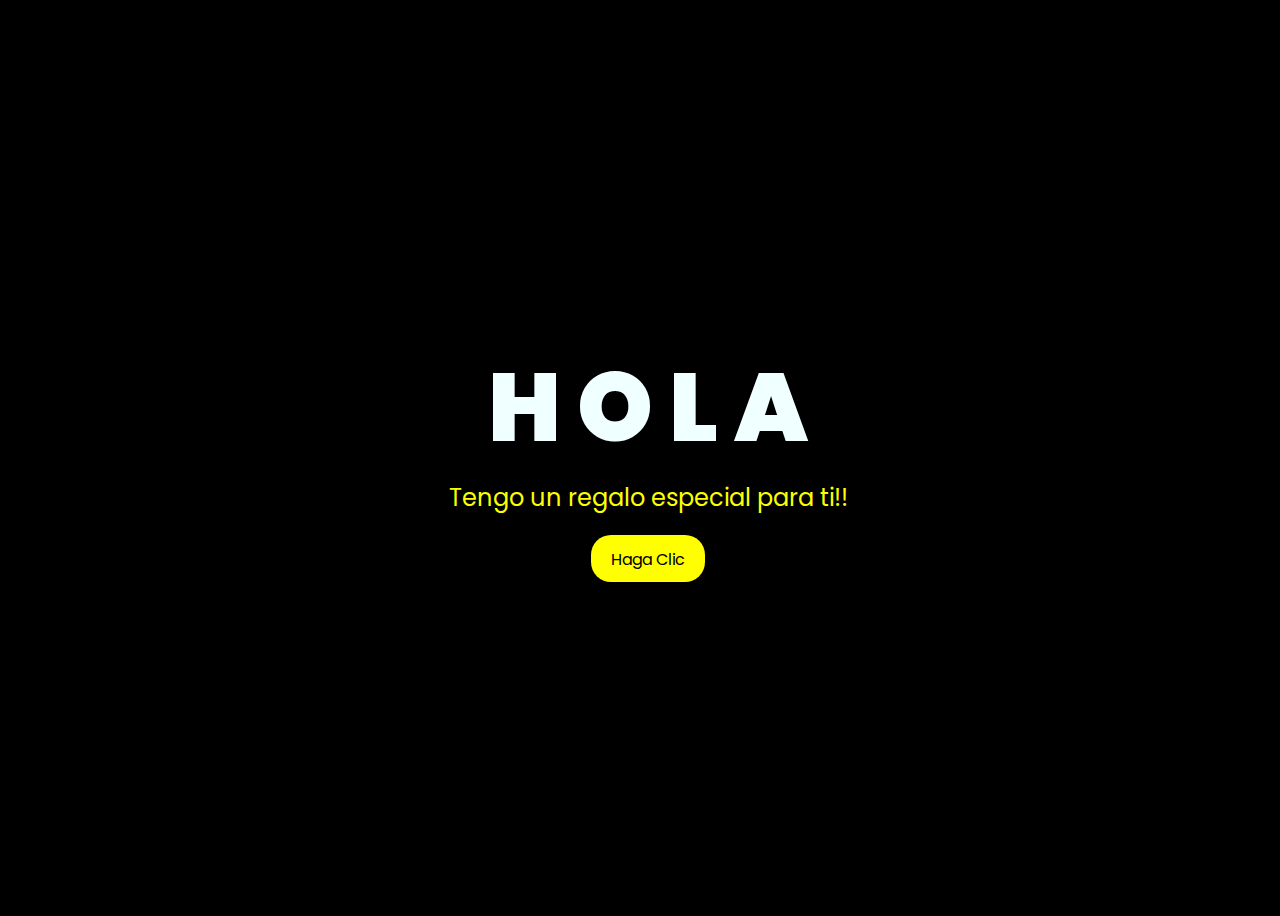
<file: Flores_NilverTI/index.html>
<!DOCTYPE html>
<html lang="en">
<head>
    <meta charset="UTF-8">
    <meta http-equiv="X-UA-Compatible" content="IE=edge">
    <meta name="viewport" content="width=device-width, initial-scale=1.0">
    <link rel="stylesheet" href="css/style.css">
    <link rel="icon" href="img/flowers.png" type="image/x-icon">
    <title>FLORES</title>
</head>
<body>
    <div class="greetings">

        <span>H</span>
        <span>O</span>
        <span>L</span>
        <span>A</span>
    </div>
    <div class="greetings">
        <span></span>
        <span></span>
        <span></span>
        <span></span>
        <span></span>
        <span></span>
    </div>
    <div class="description">
        <span>Tengo un regalo especial para ti!!</span>
    </div>
    <div class="button">
        <button>
            <a href="FLORES.html">Haga Clic</a>
        </button>
        
    </div>
</body>
</html>
</file>
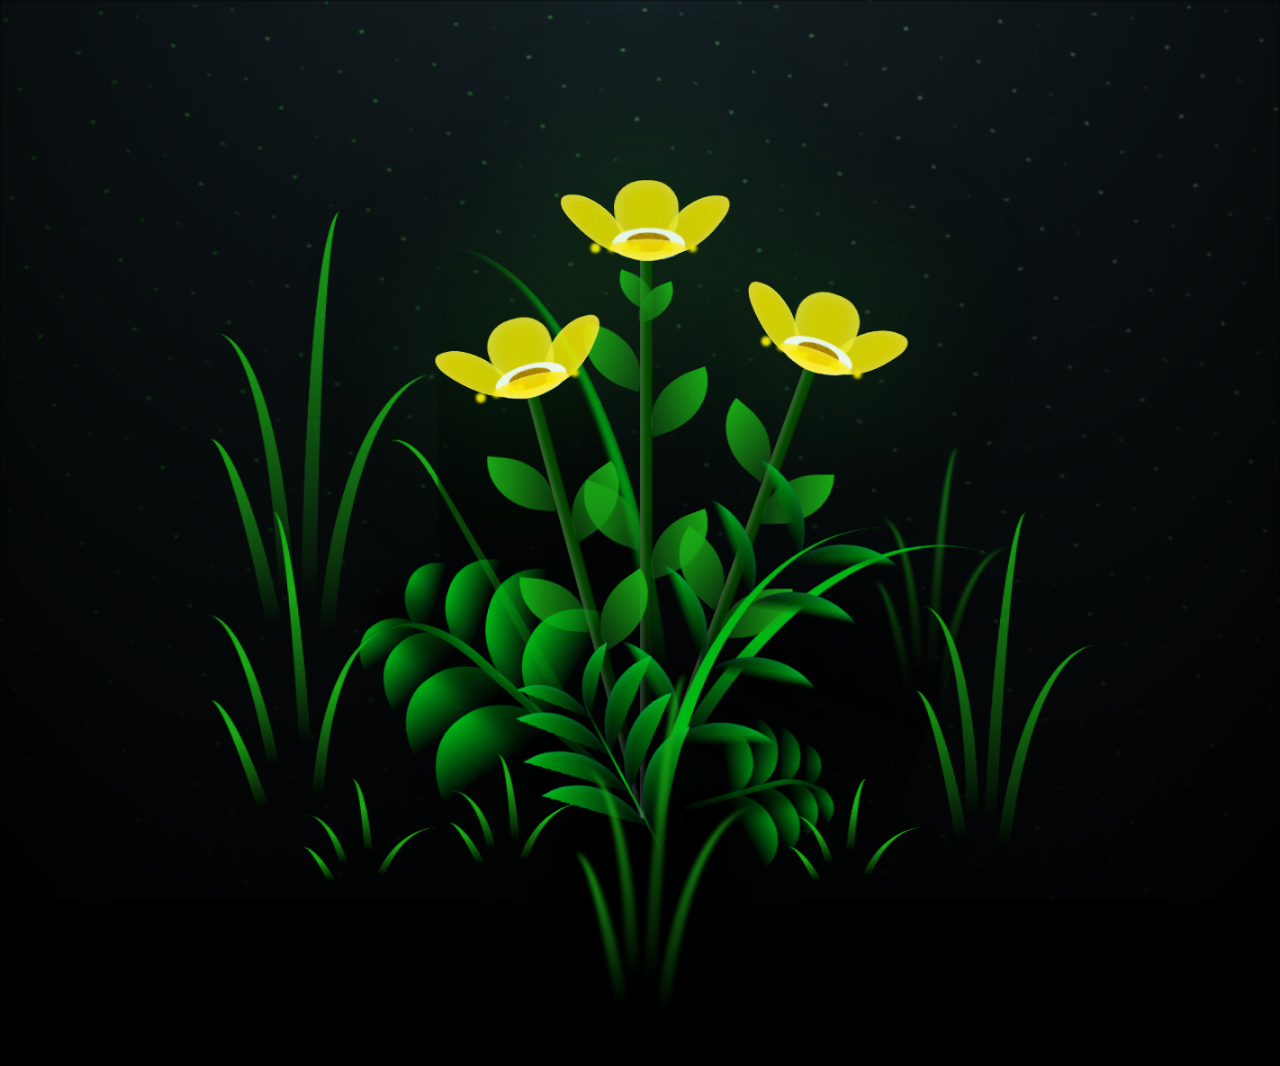
<file: Flores_NilverTI/FLORES.html>
<!DOCTYPE html>
<html lang="en">
<head>
    <meta charset="UTF-8">
    <meta http-equiv="X-UA-Compatible" content="IE=edge">
    <meta name="viewport" content="width=device-width, initial-scale=1.0">
    <link rel="stylesheet" href="css/main.css">
    <link rel="icon" href="img/flowers.png" type="image/x-icon">
    <title>FLORES</title>
</head>

<body class="container">
    <div class="night"></div>
    <div class="flowers">
      <div class="flower flower--1">
        <div class="flower__leafs flower__leafs--1">
          <div class="flower__leaf flower__leaf--1"></div>
          <div class="flower__leaf flower__leaf--2"></div>
          <div class="flower__leaf flower__leaf--3"></div>
          <div class="flower__leaf flower__leaf--4"></div>
          <div class="flower__white-circle"></div>
  
          <div class="flower__light flower__light--1"></div>
          <div class="flower__light flower__light--2"></div>
          <div class="flower__light flower__light--3"></div>
          <div class="flower__light flower__light--4"></div>
          <div class="flower__light flower__light--5"></div>
          <div class="flower__light flower__light--6"></div>
          <div class="flower__light flower__light--7"></div>
          <div class="flower__light flower__light--8"></div>
  
        </div>
        <div class="flower__line">
          <div class="flower__line__leaf flower__line__leaf--1"></div>
          <div class="flower__line__leaf flower__line__leaf--2"></div>
          <div class="flower__line__leaf flower__line__leaf--3"></div>
          <div class="flower__line__leaf flower__line__leaf--4"></div>
          <div class="flower__line__leaf flower__line__leaf--5"></div>
          <div class="flower__line__leaf flower__line__leaf--6"></div>
        </div>
      </div>
  
      <div class="flower flower--2">
        <div class="flower__leafs flower__leafs--2">
          <div class="flower__leaf flower__leaf--1"></div>
          <div class="flower__leaf flower__leaf--2"></div>
          <div class="flower__leaf flower__leaf--3"></div>
          <div class="flower__leaf flower__leaf--4"></div>
          <div class="flower__white-circle"></div>
  
          <div class="flower__light flower__light--1"></div>
          <div class="flower__light flower__light--2"></div>
          <div class="flower__light flower__light--3"></div>
          <div class="flower__light flower__light--4"></div>
          <div class="flower__light flower__light--5"></div>
          <div class="flower__light flower__light--6"></div>
          <div class="flower__light flower__light--7"></div>
          <div class="flower__light flower__light--8"></div>
  
        </div>
        <div class="flower__line">
          <div class="flower__line__leaf flower__line__leaf--1"></div>
          <div class="flower__line__leaf flower__line__leaf--2"></div>
          <div class="flower__line__leaf flower__line__leaf--3"></div>
          <div class="flower__line__leaf flower__line__leaf--4"></div>
        </div>
      </div>
  
      <div class="flower flower--3">
        <div class="flower__leafs flower__leafs--3">
          <div class="flower__leaf flower__leaf--1"></div>
          <div class="flower__leaf flower__leaf--2"></div>
          <div class="flower__leaf flower__leaf--3"></div>
          <div class="flower__leaf flower__leaf--4"></div>
          <div class="flower__white-circle"></div>
  
          <div class="flower__light flower__light--1"></div>
          <div class="flower__light flower__light--2"></div>
          <div class="flower__light flower__light--3"></div>
          <div class="flower__light flower__light--4"></div>
          <div class="flower__light flower__light--5"></div>
          <div class="flower__light flower__light--6"></div>
          <div class="flower__light flower__light--7"></div>
          <div class="flower__light flower__light--8"></div>
  
        </div>
        <div class="flower__line">
          <div class="flower__line__leaf flower__line__leaf--1"></div>
          <div class="flower__line__leaf flower__line__leaf--2"></div>
          <div class="flower__line__leaf flower__line__leaf--3"></div>
          <div class="flower__line__leaf flower__line__leaf--4"></div>
        </div>
      </div>
  
      <div class="grow-ans" style="--d:1.2s">
        <div class="flower__g-long">
          <div class="flower__g-long__top"></div>
          <div class="flower__g-long__bottom"></div>
        </div>
      </div>
  
      <div class="growing-grass">
        <div class="flower__grass flower__grass--1">
          <div class="flower__grass--top"></div>
          <div class="flower__grass--bottom"></div>
          <div class="flower__grass__leaf flower__grass__leaf--1"></div>
          <div class="flower__grass__leaf flower__grass__leaf--2"></div>
          <div class="flower__grass__leaf flower__grass__leaf--3"></div>
          <div class="flower__grass__leaf flower__grass__leaf--4"></div>
          <div class="flower__grass__leaf flower__grass__leaf--5"></div>
          <div class="flower__grass__leaf flower__grass__leaf--6"></div>
          <div class="flower__grass__leaf flower__grass__leaf--7"></div>
          <div class="flower__grass__leaf flower__grass__leaf--8"></div>
          <div class="flower__grass__overlay"></div>
        </div>
      </div>
  
      <div class="growing-grass">
        <div class="flower__grass flower__grass--2">
          <div class="flower__grass--top"></div>
          <div class="flower__grass--bottom"></div>
          <div class="flower__grass__leaf flower__grass__leaf--1"></div>
          <div class="flower__grass__leaf flower__grass__leaf--2"></div>
          <div class="flower__grass__leaf flower__grass__leaf--3"></div>
          <div class="flower__grass__leaf flower__grass__leaf--4"></div>
          <div class="flower__grass__leaf flower__grass__leaf--5"></div>
          <div class="flower__grass__leaf flower__grass__leaf--6"></div>
          <div class="flower__grass__leaf flower__grass__leaf--7"></div>
          <div class="flower__grass__leaf flower__grass__leaf--8"></div>
          <div class="flower__grass__overlay"></div>
        </div>
      </div>
  
      <div class="grow-ans" style="--d:2.4s">
        <div class="flower__g-right flower__g-right--1">
          <div class="leaf"></div>
        </div>
      </div>
  
      <div class="grow-ans" style="--d:2.8s">
        <div class="flower__g-right flower__g-right--2">
          <div class="leaf"></div>
        </div>
      </div>
  
      <div class="grow-ans" style="--d:2.8s">
        <div class="flower__g-front">
          <div class="flower__g-front__leaf-wrapper flower__g-front__leaf-wrapper--1">
            <div class="flower__g-front__leaf"></div>
          </div>
          <div class="flower__g-front__leaf-wrapper flower__g-front__leaf-wrapper--2">
            <div class="flower__g-front__leaf"></div>
          </div>
          <div class="flower__g-front__leaf-wrapper flower__g-front__leaf-wrapper--3">
            <div class="flower__g-front__leaf"></div>
          </div>
          <div class="flower__g-front__leaf-wrapper flower__g-front__leaf-wrapper--4">
            <div class="flower__g-front__leaf"></div>
          </div>
          <div class="flower__g-front__leaf-wrapper flower__g-front__leaf-wrapper--5">
            <div class="flower__g-front__leaf"></div>
          </div>
          <div class="flower__g-front__leaf-wrapper flower__g-front__leaf-wrapper--6">
            <div class="flower__g-front__leaf"></div>
          </div>
          <div class="flower__g-front__leaf-wrapper flower__g-front__leaf-wrapper--7">
            <div class="flower__g-front__leaf"></div>
          </div>
          <div class="flower__g-front__leaf-wrapper flower__g-front__leaf-wrapper--8">
            <div class="flower__g-front__leaf"></div>
          </div>
          <div class="flower__g-front__line"></div>
        </div>
      </div>
  
      <div class="grow-ans" style="--d:3.2s">
        <div class="flower__g-fr">
          <div class="leaf"></div>
          <div class="flower__g-fr__leaf flower__g-fr__leaf--1"></div>
          <div class="flower__g-fr__leaf flower__g-fr__leaf--2"></div>
          <div class="flower__g-fr__leaf flower__g-fr__leaf--3"></div>
          <div class="flower__g-fr__leaf flower__g-fr__leaf--4"></div>
          <div class="flower__g-fr__leaf flower__g-fr__leaf--5"></div>
          <div class="flower__g-fr__leaf flower__g-fr__leaf--6"></div>
          <div class="flower__g-fr__leaf flower__g-fr__leaf--7"></div>
          <div class="flower__g-fr__leaf flower__g-fr__leaf--8"></div>
        </div>
      </div>
  
      <div class="long-g long-g--0">
        <div class="grow-ans" style="--d:3s">
          <div class="leaf leaf--0"></div>
        </div>
        <div class="grow-ans" style="--d:2.2s">
          <div class="leaf leaf--1"></div>
        </div>
        <div class="grow-ans" style="--d:3.4s">
          <div class="leaf leaf--2"></div>
        </div>
        <div class="grow-ans" style="--d:3.6s">
          <div class="leaf leaf--3"></div>
        </div>
      </div>
  
      <div class="long-g long-g--1">
        <div class="grow-ans" style="--d:3.6s">
          <div class="leaf leaf--0"></div>
        </div>
        <div class="grow-ans" style="--d:3.8s">
          <div class="leaf leaf--1"></div>
        </div>
        <div class="grow-ans" style="--d:4s">
          <div class="leaf leaf--2"></div>
        </div>
        <div class="grow-ans" style="--d:4.2s">
          <div class="leaf leaf--3"></div>
        </div>
      </div>
  
      <div class="long-g long-g--2">
        <div class="grow-ans" style="--d:4s">
          <div class="leaf leaf--0"></div>
        </div>
        <div class="grow-ans" style="--d:4.2s">
          <div class="leaf leaf--1"></div>
        </div>
        <div class="grow-ans" style="--d:4.4s">
          <div class="leaf leaf--2"></div>
        </div>
        <div class="grow-ans" style="--d:4.6s">
          <div class="leaf leaf--3"></div>
        </div>
      </div>
  
      <div class="long-g long-g--3">
        <div class="grow-ans" style="--d:4s">
          <div class="leaf leaf--0"></div>
        </div>
        <div class="grow-ans" style="--d:4.2s">
          <div class="leaf leaf--1"></div>
        </div>
        <div class="grow-ans" style="--d:3s">
          <div class="leaf leaf--2"></div>
        </div>
        <div class="grow-ans" style="--d:3.6s">
          <div class="leaf leaf--3"></div>
        </div>
      </div>
  
      <div class="long-g long-g--4">
        <div class="grow-ans" style="--d:4s">
          <div class="leaf leaf--0"></div>
        </div>
        <div class="grow-ans" style="--d:4.2s">
          <div class="leaf leaf--1"></div>
        </div>
        <div class="grow-ans" style="--d:3s">
          <div class="leaf leaf--2"></div>
        </div>
        <div class="grow-ans" style="--d:3.6s">
          <div class="leaf leaf--3"></div>
        </div>
      </div>
  
      <div class="long-g long-g--5">
        <div class="grow-ans" style="--d:4s">
          <div class="leaf leaf--0"></div>
        </div>
        <div class="grow-ans" style="--d:4.2s">
          <div class="leaf leaf--1"></div>
        </div>
        <div class="grow-ans" style="--d:3s">
          <div class="leaf leaf--2"></div>
        </div>
        <div class="grow-ans" style="--d:3.6s">
          <div class="leaf leaf--3"></div>
        </div>
      </div>
  
      <div class="long-g long-g--6">
        <div class="grow-ans" style="--d:4.2s">
          <div class="leaf leaf--0"></div>
        </div>
        <div class="grow-ans" style="--d:4.4s">
          <div class="leaf leaf--1"></div>
        </div>
        <div class="grow-ans" style="--d:4.6s">
          <div class="leaf leaf--2"></div>
        </div>
        <div class="grow-ans" style="--d:4.8s">
          <div class="leaf leaf--3"></div>
        </div>
      </div>
  
      <div class="long-g long-g--7">
        <div class="grow-ans" style="--d:3s">
          <div class="leaf leaf--0"></div>
        </div>
        <div class="grow-ans" style="--d:3.2s">
          <div class="leaf leaf--1"></div>
        </div>
        <div class="grow-ans" style="--d:3.5s">
          <div class="leaf leaf--2"></div>
        </div>
        <div class="grow-ans" style="--d:3.6s">
          <div class="leaf leaf--3"></div>
        </div>
      </div>
    </div>
    <script src="main.js"></script>
  </body>
</html>
</file>
<file: Flores_NilverTI/css/style.css>
@import url('https://fonts.googleapis.com/css2?family=Poppins:ital,wght@0,500;1,900&display=swap');
*{
    font-family: 'Poppins',cursive;
}
body{
    color: azure;
    width: 100%;
    height: 100vh;
    display: flex;
    flex-direction: column;
    align-items: center;
    justify-content: center;
    background-color: black;
}
.greetings{
    font-size: 6rem;
    font-weight: 900;
}
.greetings > span{
    animation: glow 2.5s ease-in-out infinite;
}
@keyframes glow{
    0%, 100%{
        color: #fff;
        text-shadow: 0 0 12px #fbff00, 0 0 50px #fbff00, 0 0 100px #fbff00;
    }
    10%, 90%{
        color: #696565;
        text-shadow: none;
    }
}
.greetings > span:nth-child(2){
    animation-delay: .2s ;
}
.greetings > span:nth-child(3){
    animation-delay: .4s ;
}
.greetings > span:nth-child(4){
    animation-delay: .6s;
}
.greetings > span:nth-child(5){
    animation-delay: .8s;
}

.description{
    font-size: 1.5rem;
    margin-bottom: 20px;
}

.button a{
    text-decoration: none;
    font-size: 1rem;
    color: #111;
}

@media screen and (max-width:574px){
    .greetings{
        display: block;
        font-size: 3rem;
        font-weight: 500;
        text-align: center;
    }
    .description{
        font-size: 1rem;
    }
    
    .button a{
        font-size: .5rem;
    }
}

.description{
    color: #fbff00;
}

/* Estilo para el botón */
.button button {
    background-color: yellow; /* Fondo amarillo */
    border: none; /* Sin bordes */
    padding: 10px 20px; /* Ajusta el relleno según tu preferencia */
    font-size: 18px; /* Tamaño de fuente */
    cursor: pointer;
    position: relative; /* Necesario para el resplandor */
    border-radius: 20px; /* Esquinas redondeadas */
    transition: background-color 0.3s ease-in-out; /* Transición suave para el color de fondo */
  }
  
  /* Estilo para el enlace dentro del botón */
  .button button a {
    text-decoration: none; /* Elimina el subrayado del enlace */
    color: inherit; /* Hereda el color del texto del botón */
  }
  
  /* Efecto de resplandor al pasar el cursor sobre el botón */
  .button button:hover {
    background-color: orange; /* Cambia el color de fondo al pasar el mouse a naranja */
    box-shadow: 0 0 10px yellow, 0 0 20px yellow, 0 0 30px yellow; /* Efecto de resplandor amarillo */
  }
</file>
<file: Flores_NilverTI/css/main.css>
*,
*::after,
*::before {
  padding: 0;
  margin: 0;
  box-sizing: border-box;
}

:root {
  --dark-color: #000;
}

body {
  display: flex;
  align-items: flex-end;
  justify-content: center;
  min-height: 100vh;
  background-color: var(--dark-color);
  overflow: hidden;
  perspective: 1000px;
}

.night {
  position: fixed;
  left: 50%;
  top: 0;
  transform: translateX(-50%);
  width: 100%;
  height: 100%;
  filter: blur(0.1vmin);
  background-image: radial-gradient(ellipse at top, transparent 0%, var(--dark-color)), 
  radial-gradient(ellipse at bottom, var(--dark-color), rgba(145, 233, 255, 0.2)), 
  repeating-linear-gradient(220deg, rgb(0, 0, 0) 0px, rgb(0, 0, 0) 19px, transparent 19px, 
  transparent 22px), repeating-linear-gradient(189deg, rgb(0, 0, 0) 0px, rgb(0, 0, 0) 19px, 
  transparent 19px, transparent 22px), repeating-linear-gradient(148deg, rgb(0, 0, 0) 0px, 
  rgb(0, 0, 0) 19px, transparent 19px, transparent 22px), linear-gradient(90deg, rgb(21, 255, 0), 
  rgb(240, 240, 240));
}

.flowers {
  position: relative;
  transform: scale(0.9);
}

.flower {
  position: absolute;
  bottom: 10vmin;
  transform-origin: bottom center;
  z-index: 10;
  --fl-speed: 0.8s;
}
.flower--1 {
  -webkit-animation: moving-flower-1 4s linear infinite;
          animation: moving-flower-1 4s linear infinite;
}
.flower--1 .flower__line {
  height: 70vmin;
  -webkit-animation-delay: 0.3s;
          animation-delay: 0.3s;
}
.flower--1 .flower__line__leaf--1 {
  -webkit-animation: blooming-leaf-right var(--fl-speed) 1.6s backwards;
          animation: blooming-leaf-right var(--fl-speed) 1.6s backwards;
}
.flower--1 .flower__line__leaf--2 {
  -webkit-animation: blooming-leaf-right var(--fl-speed) 1.4s backwards;
          animation: blooming-leaf-right var(--fl-speed) 1.4s backwards;
}
.flower--1 .flower__line__leaf--3 {
  -webkit-animation: blooming-leaf-left var(--fl-speed) 1.2s backwards;
          animation: blooming-leaf-left var(--fl-speed) 1.2s backwards;
}
.flower--1 .flower__line__leaf--4 {
  -webkit-animation: blooming-leaf-left var(--fl-speed) 1s backwards;
          animation: blooming-leaf-left var(--fl-speed) 1s backwards;
}
.flower--1 .flower__line__leaf--5 {
  -webkit-animation: blooming-leaf-right var(--fl-speed) 1.8s backwards;
          animation: blooming-leaf-right var(--fl-speed) 1.8s backwards;
}
.flower--1 .flower__line__leaf--6 {
  -webkit-animation: blooming-leaf-left var(--fl-speed) 2s backwards;
          animation: blooming-leaf-left var(--fl-speed) 2s backwards;
}
.flower--2 {
  left: 50%;
  transform: rotate(20deg);
  -webkit-animation: moving-flower-2 4s linear infinite;
          animation: moving-flower-2 4s linear infinite;
}
.flower--2 .flower__line {
  height: 60vmin;
  -webkit-animation-delay: 0.6s;
          animation-delay: 0.6s;
}
.flower--2 .flower__line__leaf--1 {
  -webkit-animation: blooming-leaf-right var(--fl-speed) 1.9s backwards;
          animation: blooming-leaf-right var(--fl-speed) 1.9s backwards;
}
.flower--2 .flower__line__leaf--2 {
  -webkit-animation: blooming-leaf-right var(--fl-speed) 1.7s backwards;
          animation: blooming-leaf-right var(--fl-speed) 1.7s backwards;
}
.flower--2 .flower__line__leaf--3 {
  -webkit-animation: blooming-leaf-left var(--fl-speed) 1.5s backwards;
          animation: blooming-leaf-left var(--fl-speed) 1.5s backwards;
}
.flower--2 .flower__line__leaf--4 {
  -webkit-animation: blooming-leaf-left var(--fl-speed) 1.3s backwards;
          animation: blooming-leaf-left var(--fl-speed) 1.3s backwards;
}
.flower--3 {
  left: 50%;
  transform: rotate(-15deg);
  -webkit-animation: moving-flower-3 4s linear infinite;
          animation: moving-flower-3 4s linear infinite;
}
.flower--3 .flower__line {
  -webkit-animation-delay: 0.9s;
          animation-delay: 0.9s;
}
.flower--3 .flower__line__leaf--1 {
  -webkit-animation: blooming-leaf-right var(--fl-speed) 2.5s backwards;
          animation: blooming-leaf-right var(--fl-speed) 2.5s backwards;
}
.flower--3 .flower__line__leaf--2 {
  -webkit-animation: blooming-leaf-right var(--fl-speed) 2.3s backwards;
          animation: blooming-leaf-right var(--fl-speed) 2.3s backwards;
}
.flower--3 .flower__line__leaf--3 {
  -webkit-animation: blooming-leaf-left var(--fl-speed) 2.1s backwards;
          animation: blooming-leaf-left var(--fl-speed) 2.1s backwards;
}
.flower--3 .flower__line__leaf--4 {
  -webkit-animation: blooming-leaf-left var(--fl-speed) 1.9s backwards;
          animation: blooming-leaf-left var(--fl-speed) 1.9s backwards;
}
.flower__leafs {
  position: relative;
  -webkit-animation: blooming-flower 2s backwards;
          animation: blooming-flower 2s backwards;
}
.flower__leafs--1 {
  -webkit-animation-delay: 1.1s;
          animation-delay: 1.1s;
}
.flower__leafs--2 {
  -webkit-animation-delay: 1.4s;
          animation-delay: 1.4s;
}
.flower__leafs--3 {
  -webkit-animation-delay: 1.7s;
          animation-delay: 1.7s;
}
.flower__leafs::after {
  content: "";
  position: absolute;
  left: 0;
  top: 0;
  transform: translate(-50%, -100%);
  width: 8vmin;
  height: 8vmin;
  background-color: #1aaa15;
  filter: blur(10vmin);
}
.flower__leaf {
  position: absolute;
  bottom: 0;
  left: 50%;
  width: 8vmin;
  height: 11vmin;
  border-radius: 51% 49% 47% 53%/44% 45% 55% 69%;
  background-color: #1aaa15;
  background-image: linear-gradient(to top, #fce700, #fce700);
  transform-origin: bottom center;
  opacity: 0.9;
  box-shadow: inset 0 0 2vmin rgba(255, 255, 255, 0.5);
}
.flower__leaf--1 {
  transform: translate(-10%, 1%) rotateY(40deg) rotateX(-50deg);
}
.flower__leaf--2 {
  transform: translate(-50%, -4%) rotateX(40deg);
}
.flower__leaf--3 {
  transform: translate(-90%, 0%) rotateY(45deg) rotateX(50deg);
}
.flower__leaf--4 {
  width: 8vmin;
  height: 8vmin;
  transform-origin: bottom left;
  border-radius: 4vmin 10vmin 4vmin 4vmin;
  transform: translate(0%, 18%) rotateX(70deg) rotate(-43deg);
  background-image: linear-gradient(to top, #fce700, #fce700);
  z-index: 1;
  opacity: 0.8;
}
.flower__white-circle {
  position: absolute;
  left: -3.5vmin;
  top: -3vmin;
  width: 9vmin;
  height: 4vmin;
  border-radius: 50%;
  background-color: #ffffff;
}
.flower__white-circle::after {
  content: "";
  position: absolute;
  left: 50%;
  top: 45%;
  transform: translate(-50%, -50%);
  width: 60%;
  height: 60%;
  border-radius: inherit;
  background-image: repeating-linear-gradient(135deg, rgba(0, 0, 0, 0.03) 0px, 
  rgba(0, 0, 0, 0.03) 1px, transparent 1px, transparent 12px), repeating-linear-gradient(45deg, 
  rgba(0, 0, 0, 0.03) 0px, rgba(0, 0, 0, 0.03) 1px, transparent 1px, transparent 12px), 
  repeating-linear-gradient(67.5deg, rgba(0, 0, 0, 0.03) 0px, rgba(0, 0, 0, 0.03) 1px, 
  transparent 1px, transparent 12px), repeating-linear-gradient(135deg, rgba(0, 0, 0, 0.03) 0px, 
  rgba(0, 0, 0, 0.03) 1px, transparent 1px, transparent 12px), repeating-linear-gradient(45deg, 
  rgba(0, 0, 0, 0.03) 0px, rgba(0, 0, 0, 0.03) 1px, transparent 1px, transparent 12px), 
  repeating-linear-gradient(112.5deg, rgba(0, 0, 0, 0.03) 0px, rgba(0, 0, 0, 0.03) 1px, 
  transparent 1px, transparent 12px), repeating-linear-gradient(112.5deg, rgba(0, 0, 0, 0.03) 0px, 
  rgba(0, 0, 0, 0.03) 1px, transparent 1px, transparent 12px), repeating-linear-gradient(45deg, 
  rgba(0, 0, 0, 0.03) 0px, rgba(0, 0, 0, 0.03) 1px, transparent 1px, transparent 12px), 
  repeating-linear-gradient(22.5deg, rgba(0, 0, 0, 0.03) 0px, rgba(0, 0, 0, 0.03) 1px, 
  transparent 1px, transparent 12px), repeating-linear-gradient(45deg, rgba(0, 0, 0, 0.03) 0px, 
  rgba(0, 0, 0, 0.03) 1px, transparent 1px, transparent 12px), repeating-linear-gradient(22.5deg, 
  rgba(0, 0, 0, 0.03) 0px, rgba(0, 0, 0, 0.03) 1px, transparent 1px, transparent 12px), 
  repeating-linear-gradient(135deg, rgba(0, 0, 0, 0.03) 0px, rgba(0, 0, 0, 0.03) 1px, 
  transparent 1px, transparent 12px), repeating-linear-gradient(157.5deg, rgba(0, 0, 0, 0.03) 0px, 
  rgba(0, 0, 0, 0.03) 1px, transparent 1px, transparent 12px), repeating-linear-gradient(67.5deg, 
  rgba(0, 0, 0, 0.03) 0px, rgba(0, 0, 0, 0.03) 1px, transparent 1px, transparent 12px), 
  repeating-linear-gradient(67.5deg, rgba(0, 0, 0, 0.03) 0px, rgba(0, 0, 0, 0.03) 1px, 
  transparent 1px, transparent 12px), linear-gradient(90deg, rgb(190, 133, 0), rgb(190, 133, 0));
}
.flower__line {
  height: 55vmin;
  width: 1.5vmin;
  background-image: linear-gradient(to left, rgba(0, 0, 0, 0.2), transparent, 
  rgba(255, 255, 255, 0.2)), linear-gradient(to top, transparent 10%, #064600, #064600);
  box-shadow: inset 0 0 2px rgba(0, 0, 0, 0.5);
  -webkit-animation: grow-flower-tree 4s backwards;
          animation: grow-flower-tree 4s backwards;
}
.flower__line__leaf {
  --w: 7vmin;
  --h: calc(var(--w) + 2vmin);
  position: absolute;
  top: 20%;
  left: 90%;
  width: var(--w);
  height: var(--h);
  border-top-right-radius: var(--h);
  border-bottom-left-radius: var(--h);
  background-image: linear-gradient(to top, rgba(20, 122, 20, 0.4), #1aaa15);
}
.flower__line__leaf--1 {
  transform: rotate(70deg) rotateY(30deg);
}
.flower__line__leaf--2 {
  top: 45%;
  transform: rotate(70deg) rotateY(30deg);
}
.flower__line__leaf--3, .flower__line__leaf--4, .flower__line__leaf--6 {
  border-top-right-radius: 0;
  border-bottom-left-radius: 0;
  border-top-left-radius: var(--h);
  border-bottom-right-radius: var(--h);
  left: -460%;
  top: 12%;
  transform: rotate(-70deg) rotateY(30deg);
}
.flower__line__leaf--4 {
  top: 40%;
}
.flower__line__leaf--5 {
  top: 0;
  transform-origin: left;
  transform: rotate(70deg) rotateY(30deg) scale(0.6);
}
.flower__line__leaf--6 {
  top: -2%;
  left: -450%;
  transform-origin: right;
  transform: rotate(-70deg) rotateY(30deg) scale(0.6);
}
.flower__light {
  position: absolute;
  bottom: 0vmin;
  width: 1vmin;
  height: 1vmin;
  background-color: rgb(255, 251, 0);
  border-radius: 50%;
  filter: blur(0.2vmin);
  -webkit-animation: light-ans 4s linear infinite backwards;
          animation: light-ans 4s linear infinite backwards;
}
.flower__light:nth-child(odd) {
  background-color: #fce700;
}
.flower__light--1 {
  left: -2vmin;
  -webkit-animation-delay: 1s;
          animation-delay: 1s;
}
.flower__light--2 {
  left: 3vmin;
  -webkit-animation-delay: 0.5s;
          animation-delay: 0.5s;
}
.flower__light--3 {
  left: -6vmin;
  -webkit-animation-delay: 0.3s;
          animation-delay: 0.3s;
}
.flower__light--4 {
  left: 6vmin;
  -webkit-animation-delay: 0.9s;
          animation-delay: 0.9s;
}
.flower__light--5 {
  left: -1vmin;
  -webkit-animation-delay: 1.5s;
          animation-delay: 1.5s;
}
.flower__light--6 {
  left: -4vmin;
  -webkit-animation-delay: 3s;
          animation-delay: 3s;
}
.flower__light--7 {
  left: 3vmin;
  -webkit-animation-delay: 2s;
          animation-delay: 2s;
}
.flower__light--8 {
  left: -6vmin;
  -webkit-animation-delay: 3.5s;
          animation-delay: 3.5s;
}
.flower__grass {
  --c: #00b815;
  --line-w: 1.5vmin;
  position: absolute;
  bottom: 12vmin;
  left: -7vmin;
  display: flex;
  flex-direction: column;
  align-items: flex-end;
  z-index: 20;
  transform-origin: bottom center;
  transform: rotate(-48deg) rotateY(40deg);
}
.flower__grass--1 {
  -webkit-animation: moving-grass 2s linear infinite;
          animation: moving-grass 2s linear infinite;
}
.flower__grass--2 {
  left: 2vmin;
  bottom: 10vmin;
  transform: scale(0.5) rotate(75deg) rotateX(10deg) rotateY(-200deg);
  opacity: 0.8;
  z-index: 0;
  -webkit-animation: moving-grass--2 1.5s linear infinite;
          animation: moving-grass--2 1.5s linear infinite;
}
.flower__grass--top {
  width: 7vmin;
  height: 10vmin;
  border-top-right-radius: 100%;
  border-right: var(--line-w) solid var(--c);
  transform-origin: bottom center;
  transform: rotate(-2deg);
}
.flower__grass--bottom {
  margin-top: -2px;
  width: var(--line-w);
  height: 25vmin;
  background-image: linear-gradient(to top, transparent, var(--c));
}
.flower__grass__leaf {
  --size: 10vmin;
  position: absolute;
  width: calc(var(--size) * 2.1);
  height: var(--size);
  border-top-left-radius: var(--size);
  border-top-right-radius: var(--size);
  background-image: linear-gradient(to top, transparent, transparent 30%, var(--c));
  z-index: 100;
}
.flower__grass__leaf--1 {
  top: -6%;
  left: 30%;
  --size: 6vmin;
  transform: rotate(-20deg);
  -webkit-animation: growing-grass-ans--1 2s 2.6s backwards;
          animation: growing-grass-ans--1 2s 2.6s backwards;
}
@-webkit-keyframes growing-grass-ans--1 {
  0% {
    transform-origin: bottom left;
    transform: rotate(-20deg) scale(0);
  }
}
@keyframes growing-grass-ans--1 {
  0% {
    transform-origin: bottom left;
    transform: rotate(-20deg) scale(0);
  }
}
.flower__grass__leaf--2 {
  top: -5%;
  left: -110%;
  --size: 6vmin;
  transform: rotate(10deg);
  -webkit-animation: growing-grass-ans--2 2s 2.4s linear backwards;
          animation: growing-grass-ans--2 2s 2.4s linear backwards;
}
@-webkit-keyframes growing-grass-ans--2 {
  0% {
    transform-origin: bottom right;
    transform: rotate(10deg) scale(0);
  }
}
@keyframes growing-grass-ans--2 {
  0% {
    transform-origin: bottom right;
    transform: rotate(10deg) scale(0);
  }
}
.flower__grass__leaf--3 {
  top: 5%;
  left: 60%;
  --size: 8vmin;
  transform: rotate(-18deg) rotateX(-20deg);
  -webkit-animation: growing-grass-ans--3 2s 2.2s linear backwards;
          animation: growing-grass-ans--3 2s 2.2s linear backwards;
}
@-webkit-keyframes growing-grass-ans--3 {
  0% {
    transform-origin: bottom left;
    transform: rotate(-18deg) rotateX(-20deg) scale(0);
  }
}
@keyframes growing-grass-ans--3 {
  0% {
    transform-origin: bottom left;
    transform: rotate(-18deg) rotateX(-20deg) scale(0);
  }
}
.flower__grass__leaf--4 {
  top: 6%;
  left: -135%;
  --size: 8vmin;
  transform: rotate(2deg);
  -webkit-animation: growing-grass-ans--4 2s 2s linear backwards;
          animation: growing-grass-ans--4 2s 2s linear backwards;
}
@-webkit-keyframes growing-grass-ans--4 {
  0% {
    transform-origin: bottom right;
    transform: rotate(2deg) scale(0);
  }
}
@keyframes growing-grass-ans--4 {
  0% {
    transform-origin: bottom right;
    transform: rotate(2deg) scale(0);
  }
}
.flower__grass__leaf--5 {
  top: 20%;
  left: 60%;
  --size: 10vmin;
  transform: rotate(-24deg) rotateX(-20deg);
  -webkit-animation: growing-grass-ans--5 2s 1.8s linear backwards;
          animation: growing-grass-ans--5 2s 1.8s linear backwards;
}
@-webkit-keyframes growing-grass-ans--5 {
  0% {
    transform-origin: bottom left;
    transform: rotate(-24deg) rotateX(-20deg) scale(0);
  }
}
@keyframes growing-grass-ans--5 {
  0% {
    transform-origin: bottom left;
    transform: rotate(-24deg) rotateX(-20deg) scale(0);
  }
}
.flower__grass__leaf--6 {
  top: 22%;
  left: -180%;
  --size: 10vmin;
  transform: rotate(10deg);
  -webkit-animation: growing-grass-ans--6 2s 1.6s linear backwards;
          animation: growing-grass-ans--6 2s 1.6s linear backwards;
}
@-webkit-keyframes growing-grass-ans--6 {
  0% {
    transform-origin: bottom right;
    transform: rotate(10deg) scale(0);
  }
}
@keyframes growing-grass-ans--6 {
  0% {
    transform-origin: bottom right;
    transform: rotate(10deg) scale(0);
  }
}
.flower__grass__leaf--7 {
  top: 39%;
  left: 70%;
  --size: 10vmin;
  transform: rotate(-10deg);
  -webkit-animation: growing-grass-ans--7 2s 1.4s linear backwards;
          animation: growing-grass-ans--7 2s 1.4s linear backwards;
}
@-webkit-keyframes growing-grass-ans--7 {
  0% {
    transform-origin: bottom left;
    transform: rotate(-10deg) scale(0);
  }
}
@keyframes growing-grass-ans--7 {
  0% {
    transform-origin: bottom left;
    transform: rotate(-10deg) scale(0);
  }
}
.flower__grass__leaf--8 {
  top: 40%;
  left: -215%;
  --size: 11vmin;
  transform: rotate(10deg);
  -webkit-animation: growing-grass-ans--8 2s 1.2s linear backwards;
          animation: growing-grass-ans--8 2s 1.2s linear backwards;
}
@-webkit-keyframes growing-grass-ans--8 {
  0% {
    transform-origin: bottom right;
    transform: rotate(10deg) scale(0);
  }
}
@keyframes growing-grass-ans--8 {
  0% {
    transform-origin: bottom right;
    transform: rotate(10deg) scale(0);
  }
}
.flower__grass__overlay {
  position: absolute;
  top: -10%;
  right: 0%;
  width: 100%;
  height: 100%;
  background-color: rgba(0, 0, 0, 0.6);
  filter: blur(1.5vmin);
  z-index: 100;
}
.flower__g-long {
  --w: 2vmin;
  --h: 6vmin;
  --c: #1aaa15;
  position: absolute;
  bottom: 10vmin;
  left: -3vmin;
  transform-origin: bottom center;
  transform: rotate(-30deg) rotateY(-20deg);
  display: flex;
  flex-direction: column;
  align-items: flex-end;
  -webkit-animation: flower-g-long-ans 3s linear infinite;
          animation: flower-g-long-ans 3s linear infinite;
}
@-webkit-keyframes flower-g-long-ans {
  0%, 100% {
    transform: rotate(-30deg) rotateY(-20deg);
  }
  50% {
    transform: rotate(-32deg) rotateY(-20deg);
  }
}
@keyframes flower-g-long-ans {
  0%, 100% {
    transform: rotate(-30deg) rotateY(-20deg);
  }
  50% {
    transform: rotate(-32deg) rotateY(-20deg);
  }
}
.flower__g-long__top {
  top: calc(var(--h) * -1);
  width: calc(var(--w) + 1vmin);
  height: var(--h);
  border-top-right-radius: 100%;
  border-right: 0.7vmin solid var(--c);
  transform: translate(-0.7vmin, 1vmin);
}
.flower__g-long__bottom {
  width: var(--w);
  height: 50vmin;
  transform-origin: bottom center;
  background-image: linear-gradient(to top, transparent 30%, var(--c));
  box-shadow: inset 0 0 2px rgba(0, 0, 0, 0.5);
  -webkit-clip-path: polygon(35% 0, 65% 1%, 100% 100%, 0% 100%);
          clip-path: polygon(35% 0, 65% 1%, 100% 100%, 0% 100%);
}
.flower__g-right {
  position: absolute;
  bottom: 6vmin;
  left: -2vmin;
  transform-origin: bottom left;
  transform: rotate(20deg);
}
.flower__g-right .leaf {
  width: 30vmin;
  height: 50vmin;
  border-top-left-radius: 100%;
  border-left: 2vmin solid #00b815;
  background-image: linear-gradient(to bottom, transparent, var(--dark-color) 60%);
  -webkit-mask-image: linear-gradient(to top, transparent 30%, #00b815 60%);
}
.flower__g-right--1 {
  -webkit-animation: flower-g-right-ans 2.5s linear infinite;
          animation: flower-g-right-ans 2.5s linear infinite;
}
.flower__g-right--2 {
  left: 5vmin;
  transform: rotateY(-180deg);
  -webkit-animation: flower-g-right-ans--2 3s linear infinite;
          animation: flower-g-right-ans--2 3s linear infinite;
}
.flower__g-right--2 .leaf {
  height: 75vmin;
  filter: blur(0.3vmin);
  opacity: 0.8;
}
@-webkit-keyframes flower-g-right-ans {
  0%, 100% {
    transform: rotate(20deg);
  }
  50% {
    transform: rotate(24deg) rotateX(-20deg);
  }
}
@keyframes flower-g-right-ans {
  0%, 100% {
    transform: rotate(20deg);
  }
  50% {
    transform: rotate(24deg) rotateX(-20deg);
  }
}
@-webkit-keyframes flower-g-right-ans--2 {
  0%, 100% {
    transform: rotateY(-180deg) rotate(0deg) rotateX(-20deg);
  }
  50% {
    transform: rotateY(-180deg) rotate(6deg) rotateX(-20deg);
  }
}
@keyframes flower-g-right-ans--2 {
  0%, 100% {
    transform: rotateY(-180deg) rotate(0deg) rotateX(-20deg);
  }
  50% {
    transform: rotateY(-180deg) rotate(6deg) rotateX(-20deg);
  }
}
.flower__g-front {
  position: absolute;
  bottom: 6vmin;
  left: 2.5vmin;
  z-index: 100;
  transform-origin: bottom center;
  transform: rotate(-28deg) rotateY(30deg) scale(1.04);
  -webkit-animation: flower__g-front-ans 2s linear infinite;
          animation: flower__g-front-ans 2s linear infinite;
}
@-webkit-keyframes flower__g-front-ans {
  0%, 100% {
    transform: rotate(-28deg) rotateY(30deg) scale(1.04);
  }
  50% {
    transform: rotate(-35deg) rotateY(40deg) scale(1.04);
  }
}
@keyframes flower__g-front-ans {
  0%, 100% {
    transform: rotate(-28deg) rotateY(30deg) scale(1.04);
  }
  50% {
    transform: rotate(-35deg) rotateY(40deg) scale(1.04);
  }
}
.flower__g-front__line {
  width: 0.3vmin;
  height: 20vmin;
  background-image: linear-gradient(to top, transparent, #00b815, transparent 100%);
  position: relative;
}
.flower__g-front__leaf-wrapper {
  position: absolute;
  top: 0;
  left: 0;
  transform-origin: bottom left;
  transform: rotate(10deg);
}
.flower__g-front__leaf-wrapper:nth-child(even) {
  left: 0vmin;
  transform: rotateY(-180deg) rotate(5deg);
  -webkit-animation: flower__g-front__leaf-left-ans 1s ease-in backwards;
          animation: flower__g-front__leaf-left-ans 1s ease-in backwards;
}
.flower__g-front__leaf-wrapper:nth-child(odd) {
  -webkit-animation: flower__g-front__leaf-ans 1s ease-in backwards;
          animation: flower__g-front__leaf-ans 1s ease-in backwards;
}
.flower__g-front__leaf-wrapper--1 {
  top: -8vmin;
  transform: scale(0.7);
  -webkit-animation: flower__g-front__leaf-ans 1s 5.5s ease-in backwards !important;
          animation: flower__g-front__leaf-ans 1s 5.5s ease-in backwards !important;
}
.flower__g-front__leaf-wrapper--2 {
  top: -8vmin;
  transform: rotateY(-180deg) scale(0.7) !important;
  -webkit-animation: flower__g-front__leaf-left-ans-2 1s 4.6s ease-in backwards !important;
          animation: flower__g-front__leaf-left-ans-2 1s 4.6s ease-in backwards !important;
}
.flower__g-front__leaf-wrapper--3 {
  top: -3vmin;
  -webkit-animation: flower__g-front__leaf-ans 1s 4.6s ease-in backwards;
          animation: flower__g-front__leaf-ans 1s 4.6s ease-in backwards;
}
.flower__g-front__leaf-wrapper--4 {
  top: -3vmin;
  transform: rotateY(-180deg) scale(0.9) !important;
  -webkit-animation: flower__g-front__leaf-left-ans-2 1s 4.6s ease-in backwards !important;
          animation: flower__g-front__leaf-left-ans-2 1s 4.6s ease-in backwards !important;
}
@-webkit-keyframes flower__g-front__leaf-left-ans-2 {
  0% {
    transform: rotateY(-180deg) scale(0);
  }
}
@keyframes flower__g-front__leaf-left-ans-2 {
  0% {
    transform: rotateY(-180deg) scale(0);
  }
}
.flower__g-front__leaf-wrapper--5, .flower__g-front__leaf-wrapper--6 {
  top: 2vmin;
}
.flower__g-front__leaf-wrapper--7, .flower__g-front__leaf-wrapper--8 {
  top: 6.5vmin;
}
.flower__g-front__leaf-wrapper--2 {
  -webkit-animation-delay: 5.2s !important;
          animation-delay: 5.2s !important;
}
.flower__g-front__leaf-wrapper--3 {
  -webkit-animation-delay: 4.9s !important;
          animation-delay: 4.9s !important;
}
.flower__g-front__leaf-wrapper--5 {
  -webkit-animation-delay: 4.3s !important;
          animation-delay: 4.3s !important;
}
.flower__g-front__leaf-wrapper--6 {
  -webkit-animation-delay: 4.1s !important;
          animation-delay: 4.1s !important;
}
.flower__g-front__leaf-wrapper--7 {
  -webkit-animation-delay: 3.8s !important;
          animation-delay: 3.8s !important;
}
.flower__g-front__leaf-wrapper--8 {
  -webkit-animation-delay: 3.5s !important;
          animation-delay: 3.5s !important;
}
@-webkit-keyframes flower__g-front__leaf-ans {
  0% {
    transform: rotate(10deg) scale(0);
  }
}
@keyframes flower__g-front__leaf-ans {
  0% {
    transform: rotate(10deg) scale(0);
  }
}
@-webkit-keyframes flower__g-front__leaf-left-ans {
  0% {
    transform: rotateY(-180deg) rotate(5deg) scale(0);
  }
}
@keyframes flower__g-front__leaf-left-ans {
  0% {
    transform: rotateY(-180deg) rotate(5deg) scale(0);
  }
}
.flower__g-front__leaf {
  width: 10vmin;
  height: 10vmin;
  border-radius: 100% 0% 0% 100%/100% 100% 0% 0%;
  box-shadow: inset 0 2px 1vmin hsla(184deg, 97%, 58%, 0.2);
  background-image: linear-gradient(to bottom left, transparent, var(--dark-color)), 
  linear-gradient(to bottom right, #00b815 50%, transparent 50%, transparent);
  -webkit-mask-image: linear-gradient(to bottom right, #00b815 50%, transparent 50%, transparent);
  mask-image: linear-gradient(to bottom right, #00b815 50%, transparent 50%, transparent);
}
.flower__g-fr {
  position: absolute;
  bottom: -4vmin;
  left: vmin;
  transform-origin: bottom left;
  z-index: 10;
  -webkit-animation: flower__g-fr-ans 2s linear infinite;
          animation: flower__g-fr-ans 2s linear infinite;
}
@-webkit-keyframes flower__g-fr-ans {
  0%, 100% {
    transform: rotate(2deg);
  }
  50% {
    transform: rotate(4deg);
  }
}
@keyframes flower__g-fr-ans {
  0%, 100% {
    transform: rotate(2deg);
  }
  50% {
    transform: rotate(4deg);
  }
}
.flower__g-fr .leaf {
  width: 30vmin;
  height: 50vmin;
  border-top-left-radius: 100%;
  border-left: 2vmin solid #00b815;
  -webkit-mask-image: linear-gradient(to top, transparent 25%, #00b815 50%);
  position: relative;
  z-index: 1;
}
.flower__g-fr__leaf {
  position: absolute;
  top: 0;
  left: 0;
  width: 10vmin;
  height: 10vmin;
  border-radius: 100% 0% 0% 100%/100% 100% 0% 0%;
  box-shadow: inset 0 2px 1vmin hsla(184deg, 97%, 58%, 0.2);
  background-image: linear-gradient(to bottom left, transparent, var(--dark-color) 98%), 
  linear-gradient(to bottom right, #00b815 45%, transparent 50%, transparent);
  -webkit-mask-image: linear-gradient(135deg, #00b815 40%, transparent 50%, transparent);
}
.flower__g-fr__leaf--1 {
  left: 20vmin;
  transform: rotate(45deg);
  -webkit-animation: flower__g-fr-leaft-ans-1 0.5s 5.2s linear backwards;
          animation: flower__g-fr-leaft-ans-1 0.5s 5.2s linear backwards;
}
@-webkit-keyframes flower__g-fr-leaft-ans-1 {
  0% {
    transform-origin: left;
    transform: rotate(45deg) scale(0);
  }
}
@keyframes flower__g-fr-leaft-ans-1 {
  0% {
    transform-origin: left;
    transform: rotate(45deg) scale(0);
  }
}
.flower__g-fr__leaf--2 {
  left: 12vmin;
  top: -7vmin;
  transform: rotate(25deg) rotateY(-180deg);
  -webkit-animation: flower__g-fr-leaft-ans-6 0.5s 5s linear backwards;
          animation: flower__g-fr-leaft-ans-6 0.5s 5s linear backwards;
}
.flower__g-fr__leaf--3 {
  left: 15vmin;
  top: 6vmin;
  transform: rotate(55deg);
  -webkit-animation: flower__g-fr-leaft-ans-5 0.5s 4.8s linear backwards;
          animation: flower__g-fr-leaft-ans-5 0.5s 4.8s linear backwards;
}
.flower__g-fr__leaf--4 {
  left: 6vmin;
  top: -2vmin;
  transform: rotate(25deg) rotateY(-180deg);
  -webkit-animation: flower__g-fr-leaft-ans-6 0.5s 4.6s linear backwards;
          animation: flower__g-fr-leaft-ans-6 0.5s 4.6s linear backwards;
}
.flower__g-fr__leaf--5 {
  left: 10vmin;
  top: 14vmin;
  transform: rotate(55deg);
  -webkit-animation: flower__g-fr-leaft-ans-5 0.5s 4.4s linear backwards;
          animation: flower__g-fr-leaft-ans-5 0.5s 4.4s linear backwards;
}
@-webkit-keyframes flower__g-fr-leaft-ans-5 {
  0% {
    transform-origin: left;
    transform: rotate(55deg) scale(0);
  }
}
@keyframes flower__g-fr-leaft-ans-5 {
  0% {
    transform-origin: left;
    transform: rotate(55deg) scale(0);
  }
}
.flower__g-fr__leaf--6 {
  left: 0vmin;
  top: 6vmin;
  transform: rotate(25deg) rotateY(-180deg);
  -webkit-animation: flower__g-fr-leaft-ans-6 0.5s 4.2s linear backwards;
          animation: flower__g-fr-leaft-ans-6 0.5s 4.2s linear backwards;
}
@-webkit-keyframes flower__g-fr-leaft-ans-6 {
  0% {
    transform-origin: right;
    transform: rotate(25deg) rotateY(-180deg) scale(0);
  }
}
@keyframes flower__g-fr-leaft-ans-6 {
  0% {
    transform-origin: right;
    transform: rotate(25deg) rotateY(-180deg) scale(0);
  }
}
.flower__g-fr__leaf--7 {
  left: 5vmin;
  top: 22vmin;
  transform: rotate(45deg);
  -webkit-animation: flower__g-fr-leaft-ans-7 0.5s 4s linear backwards;
          animation: flower__g-fr-leaft-ans-7 0.5s 4s linear backwards;
}
@-webkit-keyframes flower__g-fr-leaft-ans-7 {
  0% {
    transform-origin: left;
    transform: rotate(45deg) scale(0);
  }
}
@keyframes flower__g-fr-leaft-ans-7 {
  0% {
    transform-origin: left;
    transform: rotate(45deg) scale(0);
  }
}
.flower__g-fr__leaf--8 {
  left: -4vmin;
  top: 15vmin;
  transform: rotate(15deg) rotateY(-180deg);
  -webkit-animation: flower__g-fr-leaft-ans-8 0.5s 3.8s linear backwards;
          animation: flower__g-fr-leaft-ans-8 0.5s 3.8s linear backwards;
}
@-webkit-keyframes flower__g-fr-leaft-ans-8 {
  0% {
    transform-origin: right;
    transform: rotate(15deg) rotateY(-180deg) scale(0);
  }
}
@keyframes flower__g-fr-leaft-ans-8 {
  0% {
    transform-origin: right;
    transform: rotate(15deg) rotateY(-180deg) scale(0);
  }
}

.long-g {
  position: absolute;
  bottom: 25vmin;
  left: -42vmin;
  transform-origin: bottom left;
}
.long-g--1 {
  bottom: 0vmin;
  transform: scale(0.8) rotate(-5deg);
}
.long-g--1 .leaf {
  -webkit-mask-image: linear-gradient(to top, transparent 40%, #00b815 80%) !important;
}
.long-g--1 .leaf--1 {
  --w: 5vmin;
  --h: 60vmin;
  left: -2vmin;
  transform: rotate(3deg) rotateY(-180deg);
}
.long-g--2, .long-g--3 {
  bottom: -3vmin;
  left: -35vmin;
  transform-origin: center;
  transform: scale(0.6) rotateX(60deg);
}
.long-g--2 .leaf, .long-g--3 .leaf {
  -webkit-mask-image: linear-gradient(to top, transparent 50%, #00b815 80%) !important;
}
.long-g--2 .leaf--1, .long-g--3 .leaf--1 {
  left: -1vmin;
  transform: rotateY(-180deg);
}
.long-g--3 {
  left: -17vmin;
  bottom: 0vmin;
}
.long-g--3 .leaf {
  -webkit-mask-image: linear-gradient(to top, transparent 40%, #00b815 80%) !important;
}
.long-g--4 {
  left: 25vmin;
  bottom: -3vmin;
  transform-origin: center;
  transform: scale(0.6) rotateX(60deg);
}
.long-g--4 .leaf {
  -webkit-mask-image: linear-gradient(to top, transparent 50%, #00b815 80%) !important;
}
.long-g--5 {
  left: 42vmin;
  bottom: 0vmin;
  transform: scale(0.8) rotate(2deg);
}
.long-g--6 {
  left: 0vmin;
  bottom: -20vmin;
  z-index: 100;
  filter: blur(0.3vmin);
  transform: scale(0.8) rotate(2deg);
}
.long-g--7 {
  left: 35vmin;
  bottom: 20vmin;
  z-index: -1;
  filter: blur(0.3vmin);
  transform: scale(0.6) rotate(2deg);
  opacity: 0.7;
}
.long-g .leaf {
  --w: 15vmin;
  --h: 40vmin;
  --c: #1aaa15;
  position: absolute;
  bottom: 0;
  width: var(--w);
  height: var(--h);
  border-top-left-radius: 100%;
  border-left: 2vmin solid var(--c);
  -webkit-mask-image: linear-gradient(to top, transparent 20%, var(--dark-color));
  transform-origin: bottom center;
}
.long-g .leaf--0 {
  left: 2vmin;
  -webkit-animation: leaf-ans-1 4s linear infinite;
          animation: leaf-ans-1 4s linear infinite;
}
.long-g .leaf--1 {
  --w: 5vmin;
  --h: 60vmin;
  -webkit-animation: leaf-ans-1 4s linear infinite;
          animation: leaf-ans-1 4s linear infinite;
}
.long-g .leaf--2 {
  --w: 10vmin;
  --h: 40vmin;
  left: -0.5vmin;
  bottom: 5vmin;
  transform-origin: bottom left;
  transform: rotateY(-180deg);
  -webkit-animation: leaf-ans-2 3s linear infinite;
          animation: leaf-ans-2 3s linear infinite;
}
.long-g .leaf--3 {
  --w: 5vmin;
  --h: 30vmin;
  left: -1vmin;
  bottom: 3.2vmin;
  transform-origin: bottom left;
  transform: rotate(-10deg) rotateY(-180deg);
  -webkit-animation: leaf-ans-3 3s linear infinite;
          animation: leaf-ans-3 3s linear infinite;
}

@-webkit-keyframes leaf-ans-1 {
  0%, 100% {
    transform: rotate(-5deg) scale(1);
  }
  50% {
    transform: rotate(5deg) scale(1.1);
  }
}

@keyframes leaf-ans-1 {
  0%, 100% {
    transform: rotate(-5deg) scale(1);
  }
  50% {
    transform: rotate(5deg) scale(1.1);
  }
}
@-webkit-keyframes leaf-ans-2 {
  0%, 100% {
    transform: rotateY(-180deg) rotate(5deg);
  }
  50% {
    transform: rotateY(-180deg) rotate(0deg) scale(1.1);
  }
}
@keyframes leaf-ans-2 {
  0%, 100% {
    transform: rotateY(-180deg) rotate(5deg);
  }
  50% {
    transform: rotateY(-180deg) rotate(0deg) scale(1.1);
  }
}
@-webkit-keyframes leaf-ans-3 {
  0%, 100% {
    transform: rotate(-10deg) rotateY(-180deg);
  }
  50% {
    transform: rotate(-20deg) rotateY(-180deg);
  }
}
@keyframes leaf-ans-3 {
  0%, 100% {
    transform: rotate(-10deg) rotateY(-180deg);
  }
  50% {
    transform: rotate(-20deg) rotateY(-180deg);
  }
}
.grow-ans {
  -webkit-animation: grow-ans 2s var(--d) backwards;
          animation: grow-ans 2s var(--d) backwards;
}

@-webkit-keyframes grow-ans {
  0% {
    transform: scale(0);
    opacity: 0;
  }
}

@keyframes grow-ans {
  0% {
    transform: scale(0);
    opacity: 0;
  }
}
@-webkit-keyframes light-ans {
  0% {
    opacity: 0;
    transform: translateY(0vmin);
  }
  25% {
    opacity: 1;
    transform: translateY(-5vmin) translateX(-2vmin);
  }
  50% {
    opacity: 1;
    transform: translateY(-15vmin) translateX(2vmin);
    filter: blur(0.2vmin);
  }
  75% {
    transform: translateY(-20vmin) translateX(-2vmin);
    filter: blur(0.2vmin);
  }
  100% {
    transform: translateY(-30vmin);
    opacity: 0;
    filter: blur(1vmin);
  }
}
@keyframes light-ans {
  0% {
    opacity: 0;
    transform: translateY(0vmin);
  }
  25% {
    opacity: 1;
    transform: translateY(-5vmin) translateX(-2vmin);
  }
  50% {
    opacity: 1;
    transform: translateY(-15vmin) translateX(2vmin);
    filter: blur(0.2vmin);
  }
  75% {
    transform: translateY(-20vmin) translateX(-2vmin);
    filter: blur(0.2vmin);
  }
  100% {
    transform: translateY(-30vmin);
    opacity: 0;
    filter: blur(1vmin);
  }
}
@-webkit-keyframes moving-flower-1 {
  0%, 100% {
    transform: rotate(2deg);
  }
  50% {
    transform: rotate(-2deg);
  }
}
@keyframes moving-flower-1 {
  0%, 100% {
    transform: rotate(2deg);
  }
  50% {
    transform: rotate(-2deg);
  }
}
@-webkit-keyframes moving-flower-2 {
  0%, 100% {
    transform: rotate(18deg);
  }
  50% {
    transform: rotate(14deg);
  }
}
@keyframes moving-flower-2 {
  0%, 100% {
    transform: rotate(18deg);
  }
  50% {
    transform: rotate(14deg);
  }
}
@-webkit-keyframes moving-flower-3 {
  0%, 100% {
    transform: rotate(-18deg);
  }
  50% {
    transform: rotate(-20deg) rotateY(-10deg);
  }
}
@keyframes moving-flower-3 {
  0%, 100% {
    transform: rotate(-18deg);
  }
  50% {
    transform: rotate(-20deg) rotateY(-10deg);
  }
}
@-webkit-keyframes blooming-leaf-right {
  0% {
    transform-origin: left;
    transform: rotate(70deg) rotateY(30deg) scale(0);
  }
}
@keyframes blooming-leaf-right {
  0% {
    transform-origin: left;
    transform: rotate(70deg) rotateY(30deg) scale(0);
  }
}
@-webkit-keyframes blooming-leaf-left {
  0% {
    transform-origin: right;
    transform: rotate(-70deg) rotateY(30deg) scale(0);
  }
}
@keyframes blooming-leaf-left {
  0% {
    transform-origin: right;
    transform: rotate(-70deg) rotateY(30deg) scale(0);
  }
}
@-webkit-keyframes grow-flower-tree {
  0% {
    height: 0;
    border-radius: 1vmin;
  }
}
@keyframes grow-flower-tree {
  0% {
    height: 0;
    border-radius: 1vmin;
  }
}
@-webkit-keyframes blooming-flower {
  0% {
    transform: scale(0);
  }
}
@keyframes blooming-flower {
  0% {
    transform: scale(0);
  }
}
@-webkit-keyframes moving-grass {
  0%, 100% {
    transform: rotate(-48deg) rotateY(40deg);
  }
  50% {
    transform: rotate(-50deg) rotateY(40deg);
  }
}
@keyframes moving-grass {
  0%, 100% {
    transform: rotate(-48deg) rotateY(40deg);
  }
  50% {
    transform: rotate(-50deg) rotateY(40deg);
  }
}
@-webkit-keyframes moving-grass--2 {
  0%, 100% {
    transform: scale(0.5) rotate(75deg) rotateX(10deg) rotateY(-200deg);
  }
  50% {
    transform: scale(0.5) rotate(79deg) rotateX(10deg) rotateY(-200deg);
  }
}
@keyframes moving-grass--2 {
  0%, 100% {
    transform: scale(0.5) rotate(75deg) rotateX(10deg) rotateY(-200deg);
  }
  50% {
    transform: scale(0.5) rotate(79deg) rotateX(10deg) rotateY(-200deg);
  }
}
.growing-grass {
  -webkit-animation: growing-grass-ans 1s 2s backwards;
          animation: growing-grass-ans 1s 2s backwards;
}

@-webkit-keyframes growing-grass-ans {
  0% {
    transform: scale(0);
  }
}

@keyframes growing-grass-ans {
  0% {
    transform: scale(0);
  }
}
.container * {
  -webkit-animation-play-state: paused !important;
          animation-play-state: paused !important;
}/*# sourceMappingURL=main.css.map */
</file>
